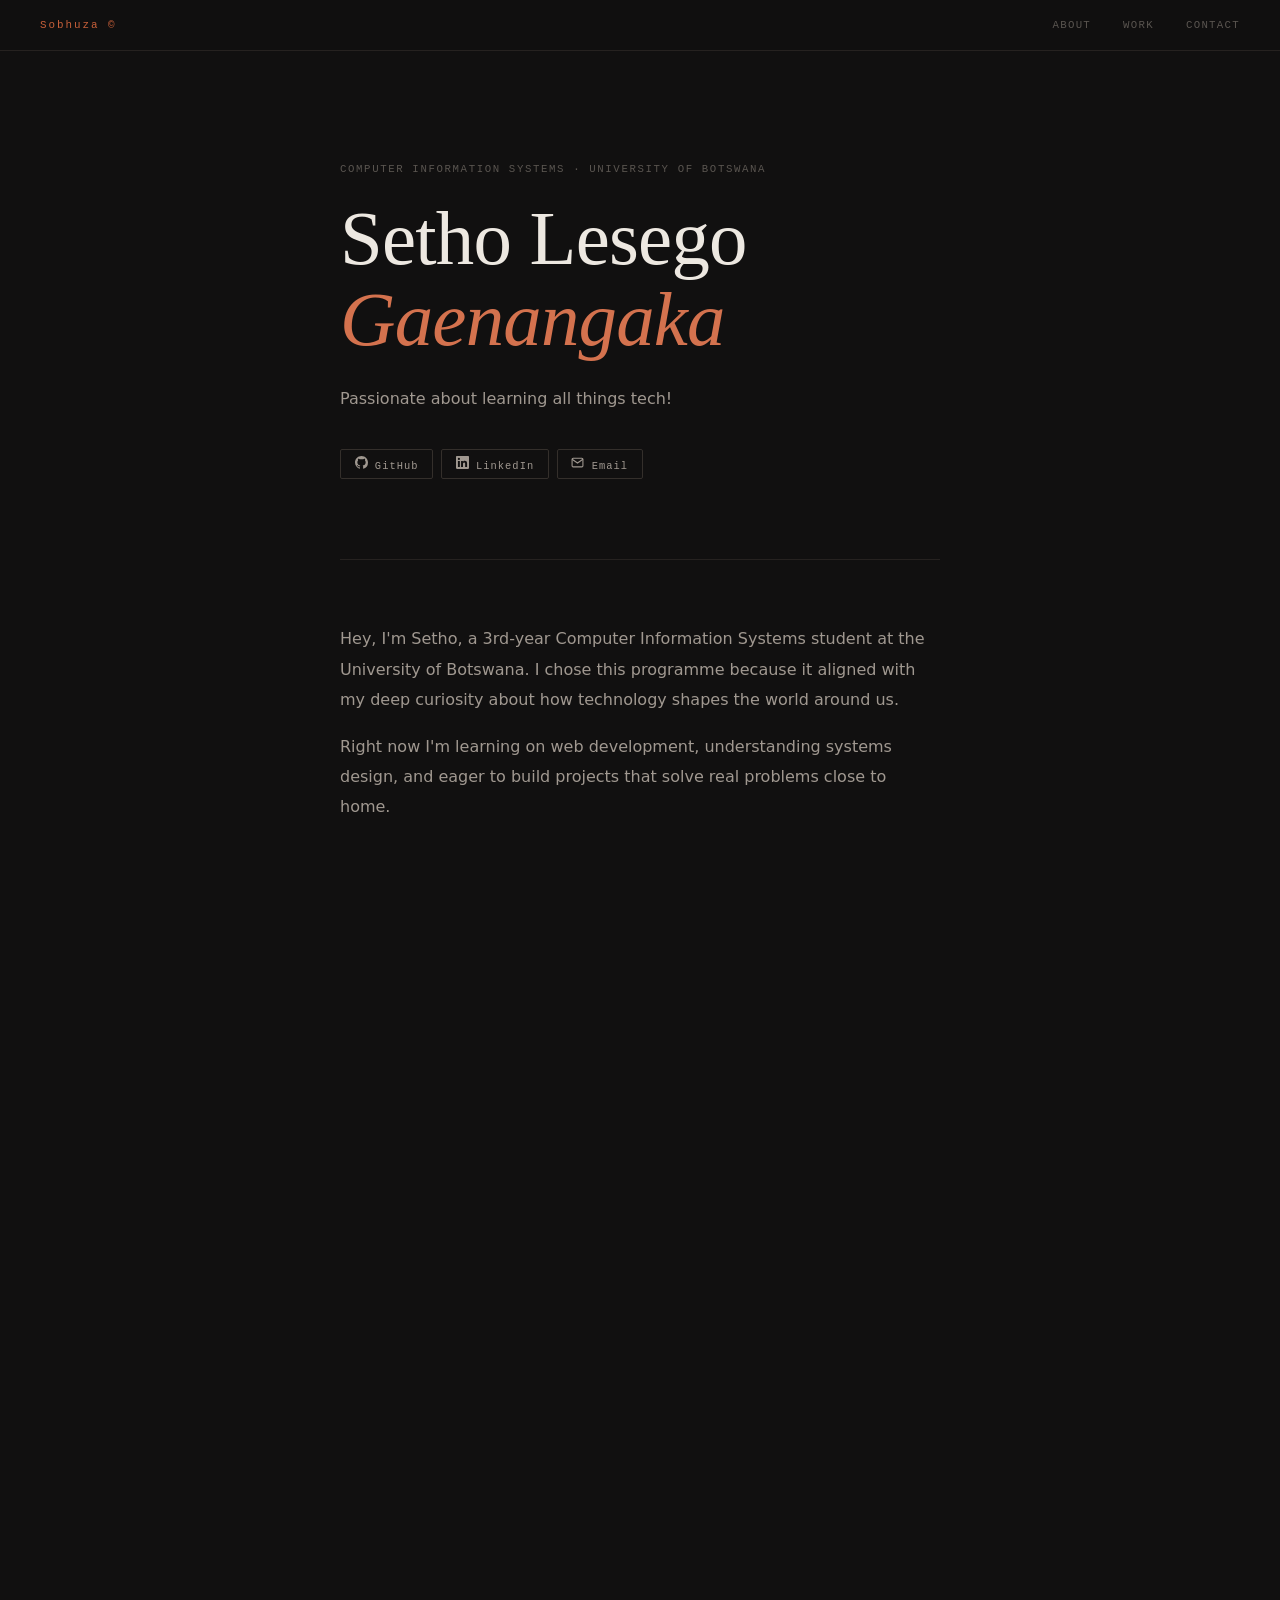
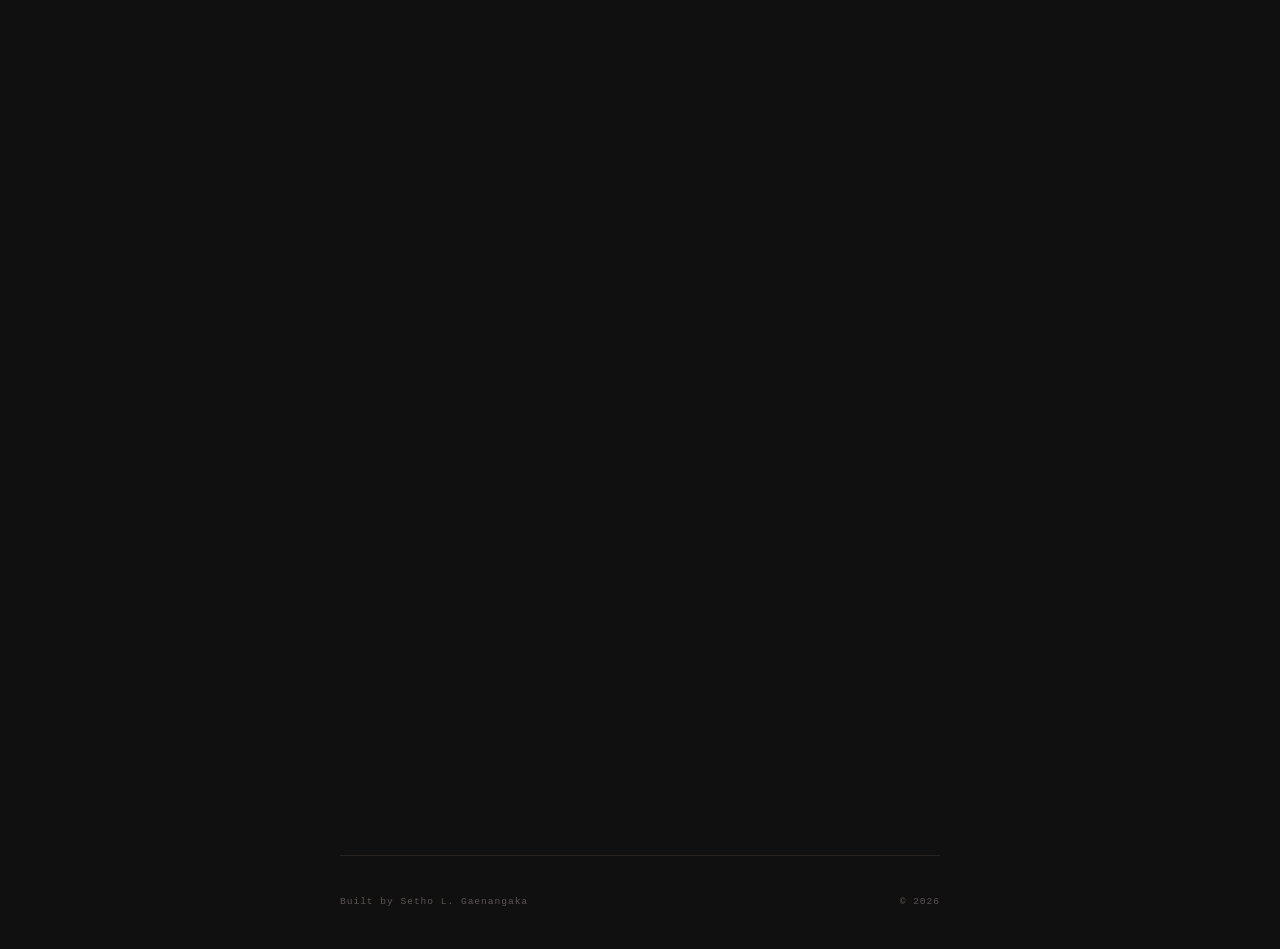
<file: index.html>
<!DOCTYPE html>
<html lang="en">
<head>
  <meta charset="UTF-8" />
  <meta name="viewport" content="width=device-width, initial-scale=1.0" />
  <meta http-equiv="Content-Security-Policy" content="default-src 'self'; style-src 'self' https://fonts.googleapis.com; font-src https://fonts.gstatic.com; script-src 'self';">
  <meta name="description" content="Setho Lesego Gaenangaka — CIS Student, aspiring technologist, builder." />
  <title>Setho Lesego Gaenangaka</title>

  <link rel="icon" type="image/svg+xml" href="data:image/svg+xml,<svg xmlns='http://www.w3.org/2000/svg' viewBox='0 0 100 100'><rect width='100' height='100' rx='20' fill='%23c8603a'/><text x='50' y='68' font-family='Georgia,serif' font-size='44' font-weight='400' fill='%23f5f0e8' text-anchor='middle'>S</text></svg>" />

  <link rel="preconnect" href="https://fonts.googleapis.com" />
  <link rel="preconnect" href="https://fonts.gstatic.com" crossorigin />
  <link href="https://fonts.googleapis.com/css2?family=Playfair+Display:ital,wght@0,400;1,400&family=IBM+Plex+Mono:wght@300;400&family=Inter:wght@300;400;500&display=swap" rel="stylesheet" />

  <link rel="stylesheet" href="style.css" />
</head>
<body>

  <nav>
    <span class="nav-logo">Sobhuza ©</span>
    <div class="nav-right">
      <a href="#about" class="nav-link">About</a>
      <a href="#projects" class="nav-link">Work</a>
      <a href="#contact" class="nav-link">Contact</a>
    </div>
  </nav>

  <div class="page">

    <header id="hero">
      <p class="hero-label">Computer Information Systems · University of Botswana</p>
      <h1>Setho Lesego <em>Gaenangaka</em></h1>
      <p class="hero-tagline">
        Passionate about learning all things tech!
      </p>
      <div class="hero-links">
        <a href="https://github.com/SethoCodes" target="_blank" rel="noopener" class="pill"><svg width="13" height="13" viewBox="0 0 24 24" fill="currentColor"><path d="M12 0C5.37 0 0 5.37 0 12c0 5.31 3.435 9.795 8.205 11.385.6.105.825-.255.825-.57 0-.285-.015-1.23-.015-2.235-3.015.555-3.795-.735-4.035-1.41-.135-.345-.72-1.41-1.23-1.695-.42-.225-1.02-.78-.015-.795.945-.015 1.62.87 1.845 1.23 1.08 1.815 2.805 1.305 3.495.99.105-.78.42-1.305.765-1.605-2.67-.3-5.46-1.335-5.46-5.925 0-1.305.465-2.385 1.23-3.225-.12-.3-.54-1.53.12-3.18 0 0 1.005-.315 3.3 1.23.96-.27 1.98-.405 3-.405s2.04.135 3 .405c2.295-1.56 3.3-1.23 3.3-1.23.66 1.65.24 2.88.12 3.18.765.84 1.23 1.905 1.23 3.225 0 4.605-2.805 5.625-5.475 5.925.435.375.81 1.095.81 2.22 0 1.605-.015 2.895-.015 3.3 0 .315.225.69.825.57A12.02 12.02 0 0 0 24 12c0-6.63-5.37-12-12-12z"/></svg> GitHub</a>
        <a href="https://www.linkedin.com/in/setho-gaenangaka-a37b543b7" target="_blank" rel="noopener" class="pill"><svg width="13" height="13" viewBox="0 0 24 24" fill="currentColor"><path d="M20.447 20.452h-3.554v-5.569c0-1.328-.027-3.037-1.852-3.037-1.853 0-2.136 1.445-2.136 2.939v5.667H9.351V9h3.414v1.561h.046c.477-.9 1.637-1.85 3.37-1.85 3.601 0 4.267 2.37 4.267 5.455v6.286zM5.337 7.433a2.062 2.062 0 0 1-2.063-2.065 2.064 2.064 0 1 1 2.063 2.065zm1.782 13.019H3.555V9h3.564v11.452zM22.225 0H1.771C.792 0 0 .774 0 1.729v20.542C0 23.227.792 24 1.771 24h20.451C23.2 24 24 23.227 24 22.271V1.729C24 .774 23.2 0 22.222 0h.003z"/></svg> LinkedIn</a>
        <a href="mailto:sethogaenangaka@icloud.com" class="pill"><svg width="13" height="13" viewBox="0 0 24 24" fill="none" stroke="currentColor" stroke-width="2"><path d="M4 4h16c1.1 0 2 .9 2 2v12c0 1.1-.9 2-2 2H4c-1.1 0-2-.9-2-2V6c0-1.1.9-2 2-2z"/><polyline points="22,6 12,13 2,6"/></svg> Email</a>
      </div>
    </header>

    <section id="about" class="section fade-in">
      <p class="about-text">
        Hey, I'm Setho, a 3rd-year Computer Information Systems student at the University of Botswana.
        I chose this programme because it aligned with my deep curiosity about how technology shapes the world around us.
      </p>
      <p class="about-text">
        Right now I'm learning on web development, understanding systems design,
        and eager to build projects that solve real problems close to home.
      </p>
    </section>

    <section id="skills" class="section fade-in">
      <div class="skills-grid">
        <span class="skill">Java</span>
        <span class="skill">HTML &amp; CSS</span>
        <span class="skill">PHP</span>
        <span class="skill">MySQL / SQL</span>
        <span class="skill">Networking Basics</span>
        <span class="skill">Systems Analysis &amp; Design</span>
        <span class="skill">Problem Solving</span>
      </div>
    </section>

    <section id="projects" class="section fade-in">
      <div class="projects-list">

        <article class="project-card">
          <div class="project-header">
            <h2 class="project-title">Personal Website</h2>
            <a href="https://github.com/SethoCodes" target="_blank" rel="noopener" class="project-link">↗</a>
          </div>
          <p class="project-desc">
            Designed and built from scratch using plain HTML, CSS, and JavaScript.
            Focused on clean design, performance, and easy maintenance. Hosted on GitHub Pages.
          </p>
          <div class="project-tags">
            <span>HTML</span><span>CSS</span><span>JavaScript</span>
          </div>
        </article>

        <article class="project-card">
          <div class="project-header">
            <h2 class="project-title">BMC — ILPCMS</h2>
            <a href="https://github.com/SethoCodes/Botswana-Meat-Commission-Integrated-Livestock-Procurement-Compliance-Management-System-" target="_blank" rel="noopener" class="project-link">↗</a>
          </div>
          <p class="project-desc">
            Integrated Livestock Procurement &amp; Compliance Management System for the Botswana Meat Commission.
            A PHP/MySQL web app managing cattle deliveries and payments with three distinct user roles:
            Farmers, Field Officers, and Admins. Automatic grading and payment calculation by cattle weight.
          </p>
          <div class="project-tags">
            <span>PHP</span><span>MySQL</span><span>JavaScript</span><span>HTML &amp; CSS</span>
          </div>
        </article>

        <article class="project-card">
          <div class="project-header">
            <h2 class="project-title">University of Botswana — Website</h2>
            <a href="https://github.com/SethoCodes/university_of_botswana_website" target="_blank" rel="noopener" class="project-link">↗</a>
          </div>
          <p class="project-desc">
            A collaborative group project recreating the University of Botswana's web presence for coursework.
            Multi-page site with full frontend and backend integration, built and version-controlled via GitHub.
          </p>
          <div class="project-tags">
            <span>HTML &amp; CSS</span><span>JavaScript</span><span>PHP</span><span>MySQL</span>
          </div>
        </article>

      </div>
    </section>

    <section id="resume" class="section fade-in">
      <p class="about-text">A detailed look at my education, academic record, and technical experience.</p>
      <a href="cv.pdf" download class="resume-btn">Download CV</a>
    </section>

    <section id="contact" class="section fade-in">
      <h2 class="contact-heading">Get in touch.</h2>
      <p class="about-text">Whether it's a project, collaboration, or just to connect — my inbox is always open.</p>
      <div class="contact-links">
        <a href="mailto:sethogaenangaka@icloud.com" class="pill pill--filled"><svg width="13" height="13" viewBox="0 0 24 24" fill="none" stroke="currentColor" stroke-width="2"><path d="M4 4h16c1.1 0 2 .9 2 2v12c0 1.1-.9 2-2 2H4c-1.1 0-2-.9-2-2V6c0-1.1.9-2 2-2z"/><polyline points="22,6 12,13 2,6"/></svg> sethogaenangaka@icloud.com</a>
        <a href="tel:+26774516473" class="pill"><svg width="13" height="13" viewBox="0 0 24 24" fill="none" stroke="currentColor" stroke-width="2"><path d="M22 16.92v3a2 2 0 0 1-2.18 2 19.79 19.79 0 0 1-8.63-3.07A19.5 19.5 0 0 1 4.69 12 19.79 19.79 0 0 1 1.61 3.44 2 2 0 0 1 3.6 1.27h3a2 2 0 0 1 2 1.72c.127.96.361 1.903.7 2.81a2 2 0 0 1-.45 2.11L7.91 8.91a16 16 0 0 0 6 6l.92-.92a2 2 0 0 1 2.11-.45c.907.339 1.85.573 2.81.7A2 2 0 0 1 22 16.92z"/></svg> +267 74516473</a>
        <a href="https://github.com/SethoCodes" target="_blank" rel="noopener" class="pill"><svg width="13" height="13" viewBox="0 0 24 24" fill="currentColor"><path d="M12 0C5.37 0 0 5.37 0 12c0 5.31 3.435 9.795 8.205 11.385.6.105.825-.255.825-.57 0-.285-.015-1.23-.015-2.235-3.015.555-3.795-.735-4.035-1.41-.135-.345-.72-1.41-1.23-1.695-.42-.225-1.02-.78-.015-.795.945-.015 1.62.87 1.845 1.23 1.08 1.815 2.805 1.305 3.495.99.105-.78.42-1.305.765-1.605-2.67-.3-5.46-1.335-5.46-5.925 0-1.305.465-2.385 1.23-3.225-.12-.3-.54-1.53.12-3.18 0 0 1.005-.315 3.3 1.23.96-.27 1.98-.405 3-.405s2.04.135 3 .405c2.295-1.56 3.3-1.23 3.3-1.23.66 1.65.24 2.88.12 3.18.765.84 1.23 1.905 1.23 3.225 0 4.605-2.805 5.625-5.475 5.925.435.375.81 1.095.81 2.22 0 1.605-.015 2.895-.015 3.3 0 .315.225.69.825.57A12.02 12.02 0 0 0 24 12c0-6.63-5.37-12-12-12z"/></svg> GitHub</a>
        <a href="https://www.linkedin.com/in/setho-gaenangaka-a37b543b7" target="_blank" rel="noopener" class="pill"><svg width="13" height="13" viewBox="0 0 24 24" fill="currentColor"><path d="M20.447 20.452h-3.554v-5.569c0-1.328-.027-3.037-1.852-3.037-1.853 0-2.136 1.445-2.136 2.939v5.667H9.351V9h3.414v1.561h.046c.477-.9 1.637-1.85 3.37-1.85 3.601 0 4.267 2.37 4.267 5.455v6.286zM5.337 7.433a2.062 2.062 0 0 1-2.063-2.065 2.064 2.064 0 1 1 2.063 2.065zm1.782 13.019H3.555V9h3.564v11.452zM22.225 0H1.771C.792 0 0 .774 0 1.729v20.542C0 23.227.792 24 1.771 24h20.451C23.2 24 24 23.227 24 22.271V1.729C24 .774 23.2 0 22.222 0h.003z"/></svg> LinkedIn</a>
      </div>
    </section>

    <footer>
      <span class="footer-l">Built by Setho L. Gaenangaka</span>
      <span class="footer-r">© <span id="year"></span></span>
    </footer>

  </div>

  <script src="script.js"></script>
</body>
</html>
</file>
<file: style.css>
/* ── RESET ────────────────────────────────────── */
*, *::before, *::after { box-sizing: border-box; margin: 0; padding: 0; }

/* ── TOKENS ───────────────────────────────────── */
:root {
  --bg:       #111010;
  --bg-card:  #191716;
  --ink:      #ede8e1;
  --soft:     #a09890;
  --muted:    #5a5550;
  --accent:   #c8603a;
  --accent-h: #d4724e;
  --accent-d: rgba(200, 96, 58, 0.10);
  --line:     #262220;
  --line-hi:  #342f2b;
  --sans:     'Inter', system-ui, sans-serif;
  --display:  'Playfair Display', Georgia, serif;
  --mono:     'IBM Plex Mono', monospace;
  --t:        0.2s ease;
}

/* ── BASE ─────────────────────────────────────── */
html { scroll-behavior: smooth; }

body {
  background: var(--bg);
  color: var(--ink);
  font-family: var(--sans);
  font-weight: 300;
  min-height: 100vh;
  display: flex;
  flex-direction: column;
  overflow-x: hidden;
  -webkit-font-smoothing: antialiased;
}

/* ── NAV ──────────────────────────────────────── */
nav {
  position: sticky;
  top: 0;
  z-index: 100;
  display: flex;
  align-items: center;
  justify-content: space-between;
  padding: 1.2rem 2.5rem;
  background: rgba(17, 16, 16, 0.92);
  border-bottom: 1px solid var(--line);
  backdrop-filter: blur(10px);
}

.nav-logo {
  font-family: var(--mono);
  font-size: 0.68rem;
  letter-spacing: 0.18em;
  color: var(--accent);
}

.nav-right { display: flex; gap: 2rem; }

.nav-link {
  font-family: var(--mono);
  font-size: 0.67rem;
  letter-spacing: 0.12em;
  text-transform: uppercase;
  color: var(--muted);
  text-decoration: none;
  transition: color var(--t);
}
.nav-link:hover { color: var(--ink); }

/* ── PAGE ─────────────────────────────────────── */
.page {
  max-width: 680px;
  margin: 0 auto;
  padding: 0 2.5rem;
  flex: 1;
  display: flex;
  flex-direction: column;
}

/* ── HERO ─────────────────────────────────────── */
#hero {
  padding: 7rem 0 5rem;
  opacity: 0;
  animation: rise 0.8s ease 0.1s forwards;
}

.hero-label {
  font-family: var(--mono);
  font-size: 0.67rem;
  letter-spacing: 0.15em;
  text-transform: uppercase;
  color: var(--muted);
  margin-bottom: 1.5rem;
}

h1 {
  font-family: var(--display);
  font-size: clamp(2.8rem, 7vw, 4.8rem);
  font-weight: 400;
  line-height: 1.05;
  letter-spacing: -0.01em;
  color: var(--ink);
  margin-bottom: 1.5rem;
}

h1 em {
  font-style: italic;
  color: var(--accent-h);
}

.hero-tagline {
  font-size: 1rem;
  font-weight: 300;
  line-height: 1.8;
  color: var(--soft);
  max-width: 480px;
  margin-bottom: 2.2rem;
}

.hero-links { display: flex; flex-wrap: wrap; gap: 0.5rem; }

/* ── PILL ─────────────────────────────────────── */
.pill {
  font-family: var(--mono);
  font-size: 0.65rem;
  letter-spacing: 0.1em;
  color: var(--soft);
  text-decoration: none;
  border: 1px solid var(--line-hi);
  border-radius: 2px;
  padding: 0.4rem 0.85rem;
  transition: color var(--t), border-color var(--t), background var(--t);
}
.pill:hover {
  color: var(--accent-h);
  border-color: var(--accent);
  background: var(--accent-d);
}
.pill--filled {
  color: var(--bg);
  background: var(--accent);
  border-color: var(--accent);
}
.pill--filled:hover {
  background: var(--accent-h);
  border-color: var(--accent-h);
  color: var(--bg);
}

/* ── SECTIONS ─────────────────────────────────── */
.section {
  padding: 4rem 0;
  border-top: 1px solid var(--line);
}

/* ── ABOUT ────────────────────────────────────── */
.about-text {
  font-size: 1rem;
  line-height: 1.9;
  color: var(--soft);
  margin-bottom: 1rem;
}
.about-text:last-of-type { margin-bottom: 0; }

/* ── SKILLS ───────────────────────────────────── */
.skills-grid {
  display: flex;
  flex-wrap: wrap;
  gap: 0.5rem;
}

.skill {
  font-family: var(--mono);
  font-size: 0.72rem;
  letter-spacing: 0.06em;
  color: var(--soft);
  border: 1px solid var(--line-hi);
  border-radius: 2px;
  padding: 0.38rem 0.8rem;
  transition: color var(--t), border-color var(--t);
  cursor: default;
}
.skill:hover {
  color: var(--accent-h);
  border-color: var(--accent);
}

/* ── PROJECTS ─────────────────────────────────── */
.projects-list {
  display: flex;
  flex-direction: column;
  gap: 1px;
  border: 1px solid var(--line);
  border-radius: 3px;
  overflow: hidden;
}

.project-card {
  background: var(--bg-card);
  padding: 1.8rem 2rem;
  border-bottom: 1px solid var(--line);
  transition: background var(--t);
}
.project-card:last-child { border-bottom: none; }
.project-card:hover { background: #1e1b18; }

.project-header {
  display: flex;
  align-items: flex-start;
  justify-content: space-between;
  gap: 1rem;
  margin-bottom: 0.75rem;
}

.project-title {
  font-family: var(--display);
  font-size: 1.15rem;
  font-weight: 400;
  color: var(--ink);
  line-height: 1.2;
}

.project-link {
  font-size: 1rem;
  color: var(--muted);
  text-decoration: none;
  flex-shrink: 0;
  transition: color var(--t), transform var(--t);
  display: inline-block;
  margin-top: 0.1rem;
}
.project-link:hover {
  color: var(--accent-h);
  transform: translate(2px, -2px);
}

.project-desc {
  font-size: 0.9rem;
  line-height: 1.8;
  color: var(--muted);
  margin-bottom: 1.1rem;
}

.project-tags {
  display: flex;
  flex-wrap: wrap;
  gap: 0.4rem;
}
.project-tags span {
  font-family: var(--mono);
  font-size: 0.6rem;
  letter-spacing: 0.08em;
  color: var(--accent-h);
  background: var(--accent-d);
  border-radius: 2px;
  padding: 0.2rem 0.5rem;
}

/* ── RESUME ───────────────────────────────────── */
.resume-btn {
  display: inline-block;
  margin-top: 1.2rem;
  font-family: var(--mono);
  font-size: 0.68rem;
  letter-spacing: 0.14em;
  text-transform: uppercase;
  color: var(--bg);
  background: var(--accent);
  text-decoration: none;
  border-radius: 2px;
  padding: 0.75rem 1.5rem;
  transition: background var(--t), transform var(--t);
}
.resume-btn:hover {
  background: var(--accent-h);
  transform: translateY(-1px);
}

/* ── CONTACT ──────────────────────────────────── */
.contact-heading {
  font-family: var(--display);
  font-size: 2rem;
  font-weight: 400;
  font-style: italic;
  color: var(--ink);
  margin-bottom: 0.8rem;
}

.contact-links {
  display: flex;
  flex-wrap: wrap;
  gap: 0.5rem;
  margin-top: 1.4rem;
}

/* ── FOOTER ───────────────────────────────────── */
footer {
  display: flex;
  align-items: center;
  justify-content: space-between;
  padding: 2.5rem 0;
  border-top: 1px solid var(--line);
  margin-top: auto;
}

.footer-l, .footer-r {
  font-family: var(--mono);
  font-size: 0.6rem;
  letter-spacing: 0.1em;
  color: var(--muted);
}

/* ── FADE IN ──────────────────────────────────── */
.fade-in {
  opacity: 0;
  transform: translateY(14px);
  transition: opacity 0.6s ease, transform 0.6s ease;
}
.fade-in.visible {
  opacity: 1;
  transform: none;
}

@keyframes rise {
  from { opacity: 0; transform: translateY(14px); }
  to   { opacity: 1; transform: none; }
}

/* ── RESPONSIVE ───────────────────────────────── */
@media (max-width: 580px) {
  nav { padding: 1rem 1.5rem; }
  .nav-right { display: none; }
  .page { padding: 0 1.5rem; }
  #hero { padding: 4.5rem 0 3.5rem; }
  h1 { font-size: 2.6rem; }
  .project-card { padding: 1.4rem 1.4rem; }
}
</file>
